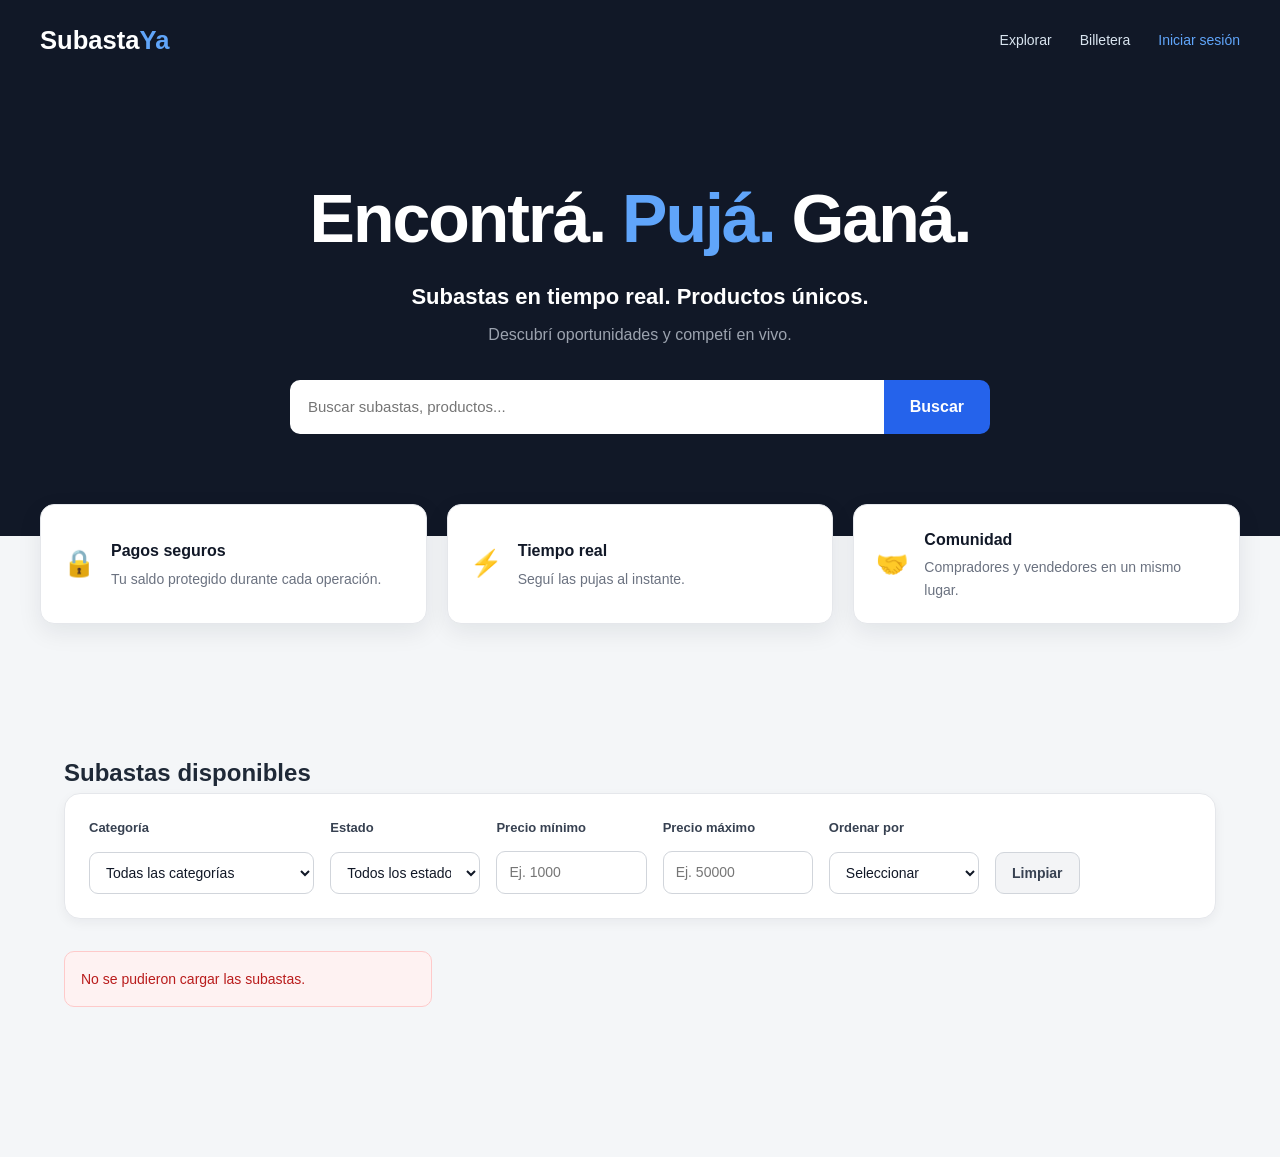
<file: Frontend/index.html>
<!DOCTYPE html>
<html lang="es">
    <head>
        <meta charset="UTF-8">
        <meta name="viewport" content="width=device-width, initial-scale=1.0">

        <title>SubastaYa - Subastas</title>

        <link rel="stylesheet" href="css/style.css">
        <link rel="stylesheet" href="css/components/header.css">
        <link rel="stylesheet" href="css/components/buttons.css">
        <link rel="stylesheet" href="css/components/cards.css">
        <link rel="stylesheet" href="css/components/forms.css">
        <link rel="stylesheet" href="css/components/modal.css">
        <link rel="stylesheet" href="css/components/toast.css">
        <link rel="stylesheet" href="css/pages/index.css">

        <script src="js/page-loader.js" defer></script>
        <script src="js/index.js" defer></script>
        <script src="js/header.js" defer></script>
    </head>

    <body>
        <div id="page-loader" class="page-loader">
            <span class="page-loader__spinner"></span>
        </div>
        <header class="header">
            <div class="header__logo">
                <a href="index.html">
                    Subasta<span>Ya</span>
                </a>
            </div>
            <button type="button" class="header__toggle" id="btn-menu">
                ☰
            </button>

            <nav class="header__nav" id="header-nav">
                <div class="header__container__nav">
                    <a href="index.html">Explorar</a>
                    <a href="pages/dashboardd.html">Mis Subastas</a>
                    <a href="pages/billetera.html">Billetera</a>

                    <div class="header__user">
                        <span id="usuario-nombre">Usuario</span>
                        <button type="button" id="btn-logout">Cerrar sesión</button>
                        <a href="login.html" id="btn-login">Iniciar sesión</a>
                    </div>    
                </div>
            </nav>
        </header>

        <main>
            <section class="hero">
                <div class="hero__content">
                    <h1>Encontrá. <span>Pujá.</span> Ganá.</h1>

                    <p class="hero__subtitle">
                        Subastas en tiempo real. Productos únicos.
                    </p>

                    <p class="hero__description">
                        Descubrí oportunidades y competí en vivo.
                    </p>

                    <div class="hero__search">
                        <input
                            type="text"
                            id="filtro-busqueda"
                            placeholder="Buscar subastas, productos..."
                        >

                        <button type="button" id="btn-filtrar">
                            Buscar
                        </button>
                    </div>
                </div>
            </section>
            <section class="benefits">
                <article class="benefit-card">
                    <span class="benefit-card__icon">🔒</span>
                    <div>
                        <h3>Pagos seguros</h3>
                        <p>Tu saldo protegido durante cada operación.</p>
                    </div>
                </article>

                <article class="benefit-card">
                    <span class="benefit-card__icon">⚡</span>
                    <div>
                        <h3>Tiempo real</h3>
                        <p>Seguí las pujas al instante.</p>
                    </div>
                </article>

                <article class="benefit-card">
                    <span class="benefit-card__icon">🤝</span>
                    <div>
                        <h3>Comunidad</h3>
                        <p>Compradores y vendedores en un mismo lugar.</p>
                    </div>
                </article>
            </section>
        
            <section class="section">
                <h2 class="catalog-title">Subastas disponibles</h2>
                <button type="button" class="filters-toggle" id="btn-filtros">
                    <span>⚙ Filtros</span>
                    <span id="filtros-icono">+</span>
                </button>
                <div class="catalog-filters" id="catalog-filters">

                    <div class="form-group">
                        <label for="filtro-categoria">Categoría</label>

                        <select id="filtro-categoria">
                            <option value="">Todas las categorías</option>
                        </select>
                    </div>

                    <div class="form-group">
                        <label for="filtro-estado">Estado</label>

                        <select id="filtro-estado">
                            <option value="">Todos los estados</option>
                            <option value="ACTIVA">Activas</option>
                            <option value="PROGRAMADA">Programadas</option>
                            <option value="FINALIZADA">Finalizadas</option>
                        </select>
                    </div>

                    <div class="form-group">
                        <label for="filtro-precio-min">Precio mínimo</label>

                        <input
                            type="number"
                            id="filtro-precio-min"
                            min="0"
                            step="0.01"
                            placeholder="Ej. 1000"
                        >
                    </div>

                    <div class="form-group">
                        <label for="filtro-precio-max">Precio máximo</label>

                        <input
                            type="number"
                            id="filtro-precio-max"
                            min="0"
                            step="0.01"
                            placeholder="Ej. 50000"
                        >
                    </div>

                    <div class="form-group">
                        <label for="filtro-orden">Ordenar por</label>

                        <select id="filtro-orden">
                            <option value="" selected>Seleccionar</option>
                            <option value="tiempo">Menor tiempo restante</option>
                            <option value="puja">Mayor puja</option>
                        </select>
                    </div>

                    <div class="filters__actions">
                        <button
                            type="button"
                            id="btn-limpiar-filtros"
                            class="button-secondary">
                            Limpiar
                        </button>
                    </div>

                </div>

                <!-- =====================================================
                    CATÁLOGO
                ====================================================== -->
                <section id="subastas">
                    <div id="catalogo-subastas" class="auction-grid">
                        <p>Cargando subastas...</p>
                    </div>
                </section>

                <!-- =====================================================
                    PAGINACIÓN
                ====================================================== -->
                <div
                    id="paginacion"
                    class="pagination">
                </div>
            </section>
        </main>

        <div
            id="toast-container"
            class="toast-container">
        </div>
    </body>
</html>
</file>
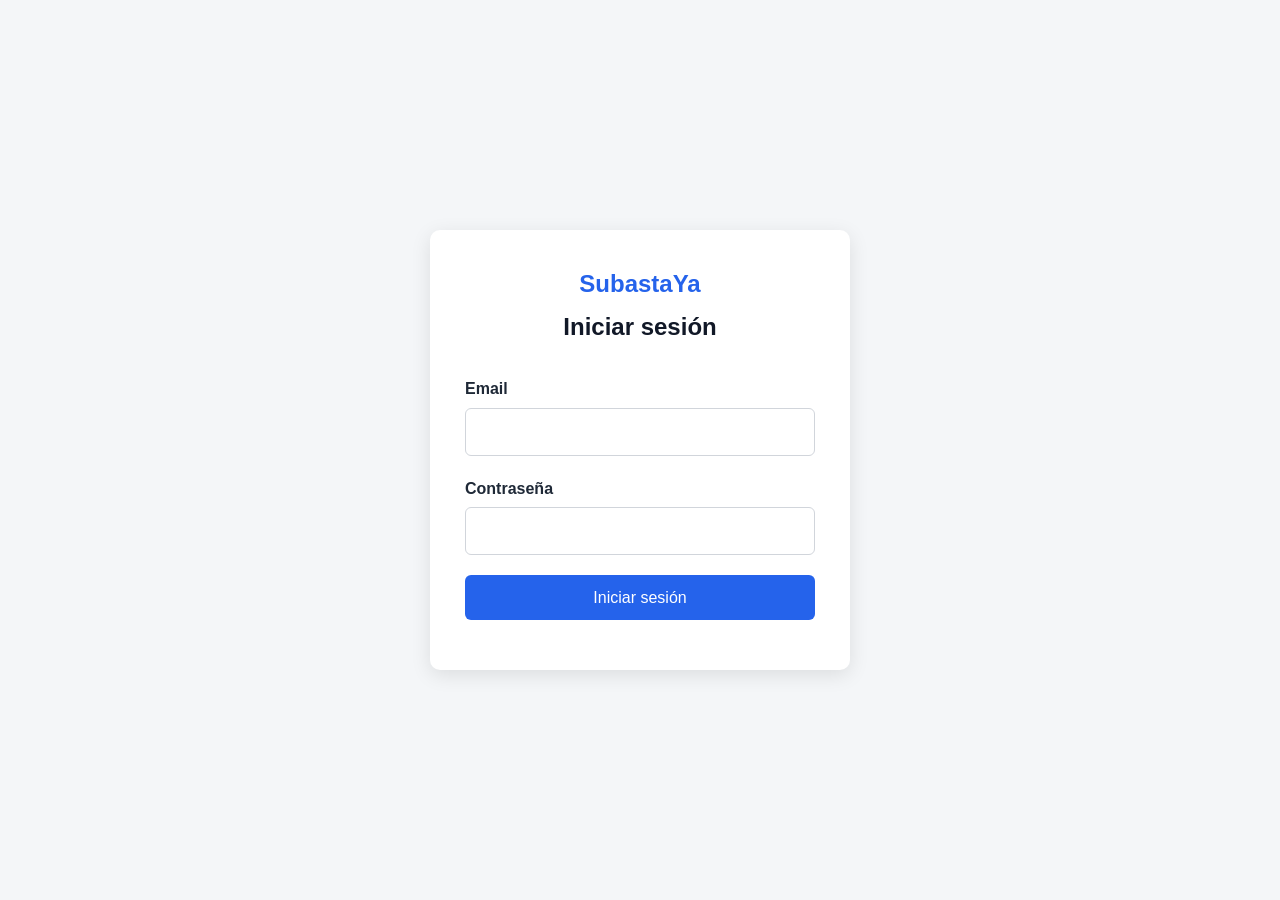
<file: Frontend/login.html>
<!DOCTYPE html>

<html lang="es">
    <head>
        <meta charset="UTF-8">
        <meta name="viewport" content="width=device-width, initial-scale=1.0">
        <title>SubastaYa - Iniciar sesión</title>

        <link rel="stylesheet" href="css/style.css">
        <link rel="stylesheet" href="css/components/buttons.css">
        <link rel="stylesheet" href="css/components/forms.css">
        <link rel="stylesheet" href="css/pages/login.css">

        <script src="js/login.js" defer></script>
    </head>
    <body>
        <main class="login-container">
            <section class="login-card">
                <h1>SubastaYa</h1>
                <h2>Iniciar sesión</h2>

                <form id="form-login">
                    <div class="form-group">
                        <label for="login-email">Email</label>
                        <input
                            type="email"
                            id="login-email"
                            required
                        >
                    </div>
                    <div class="form-group">
                        <label for="login-password">Contraseña</label>

                        <input
                            type="password"
                            id="login-password"
                            required
                        >
                    </div>

                    <button type="submit">
                        Iniciar sesión
                    </button>
                </form>
                <p id="login-error" class="login-error"></p>
            </section>
        </main>    
    </body>
</html>
</file>
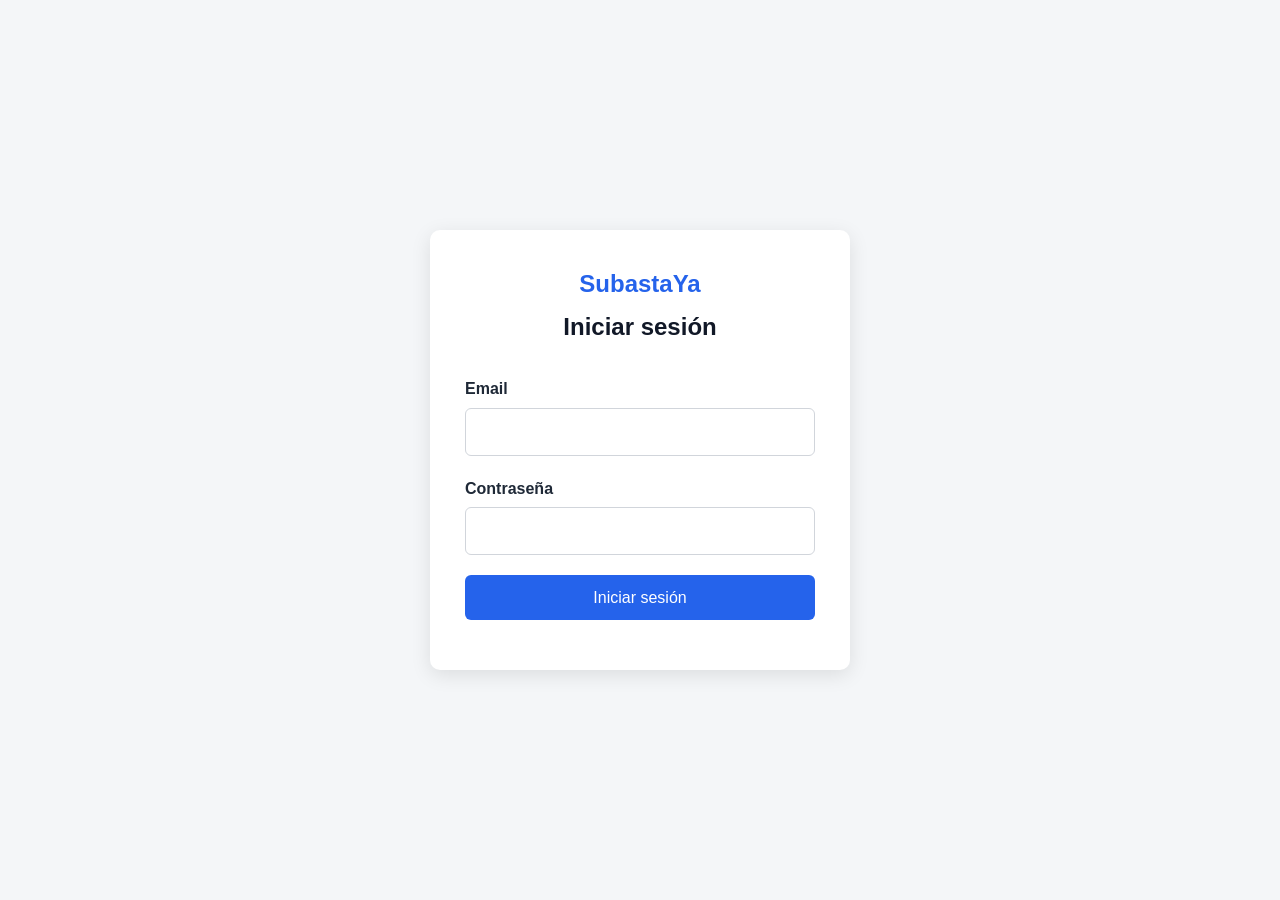
<file: Frontend/pages/billetera.html>
<!DOCTYPE html>
<html lang="es">
<head>
    <meta charset="UTF-8">
    <meta name="viewport" content="width=device-width, initial-scale=1.0">
    <title>Mi billetera - SubastaYa</title>
    <link rel="stylesheet" href="../css/style.css">
    <link rel="stylesheet" href="../css/components/header.css">
    <link rel="stylesheet" href="../css/pages/billetera.css">

    <script src="../js/page-loader.js" defer></script>
    <script src="../js/header.js" defer></script>
    <script src="../js/billetera.js" defer></script>
</head>

<body>
    <div id="page-loader" class="page-loader">
        <span class="page-loader__spinner"></span>
    </div>
    <header class="header">
        <div class="header__logo">
            <a href="../index.html">Subasta<span>Ya</span></a>
        </div>
        <button type="button" class="header__toggle" id="btn-menu">
            ☰
        </button>
            <nav class="header__nav" id="header-nav">
                <div class="header__container__nav">
                    <a href="../index.html">Explorar</a>
                    <a href="dashboardd.html">Mis Subastas</a>
                    <a href="billetera.html">Billetera</a>

                    <div class="header__user">
                        <span id="usuario-nombre">Usuario</span>
                        <button type="button" id="btn-logout">Cerrar sesión</button>
                        <a href="../login.html" id="btn-login">Iniciar sesión</a>
                    </div>
                </div>
            </nav>
    </header>

    <main class="wallet">
        <section class="wallet__container">
            <header class="wallet__header">
                <h1>Mi billetera</h1>
                <p>Gestioná tu saldo, realizá depósitos y consultá tus movimientos.</p>
            </header>

            <section class="wallet-summary">
                <article class="wallet-summary-card">
                    <div class="wallet-summary-card__icon">$</div>
                    <div>
                        <span>Saldo total</span>
                        <strong id="saldo-total">$ 0,00</strong>
                    </div>
                </article>

                <article class="wallet-summary-card wallet-summary-card--held">
                    <div class="wallet-summary-card__icon">🔒</div>
                    <div>
                        <span>Saldo retenido</span>
                        <strong id="saldo-retenido">$ 0,00</strong>
                    </div>
                </article>

                <article class="wallet-summary-card wallet-summary-card--available">
                    <div class="wallet-summary-card__icon">✓</div>
                    <div>
                        <span>Saldo disponible</span>
                        <strong id="saldo-disponible">$ 0,00</strong>
                    </div>
                </article>
            </section>

            <section class="wallet-deposit">
                <div>
                    <h2>Agregar fondos</h2>
                    <p>Ingresá un monto para aumentar el saldo de tu billetera.</p>
                </div>

                <form id="form-deposito" class="deposit-form">
                    <label for="monto-deposito">Monto</label>
                    <div class="deposit-form__input">
                        <span>$</span>
                        <input type="number" id="monto-deposito" min="1" step="0.01" placeholder="0,00" required>
                    </div>
                    <button type="submit">Realizar depósito</button>
                </form>
            </section>

            <section class="wallet-history">
                <div class="wallet-history__header">
                    <div>
                        <h2>Historial de movimientos</h2>
                        <p>Consultá todas las operaciones realizadas en tu billetera.</p>
                    </div>
                </div>

                <div class="wallet-table-wrapper">
                    <table class="wallet-table">
                        <thead>
                            <tr>
                                <th>Fecha</th>
                                <th>Descripción</th>
                                <th>Tipo</th>
                                <th>Monto</th>
                            </tr>
                        </thead>
                        <tbody id="tabla-movimientos">
                            <tr>
                                <td colspan="4">Cargando movimientos...</td>
                            </tr>
                        </tbody>
                    </table>
                </div>

                <div class="wallet-pagination">
                    <button type="button" id="btn-movimientos-anterior">←</button>
                    <span id="pagina-movimientos">Página 1 de 1</span>
                    <button type="button" id="btn-movimientos-siguiente">→</button>
                </div>
            </section>
        </section>
    </main>

    <div id="toast-container" class="toast-container"></div>
</body>
</html>
</file>
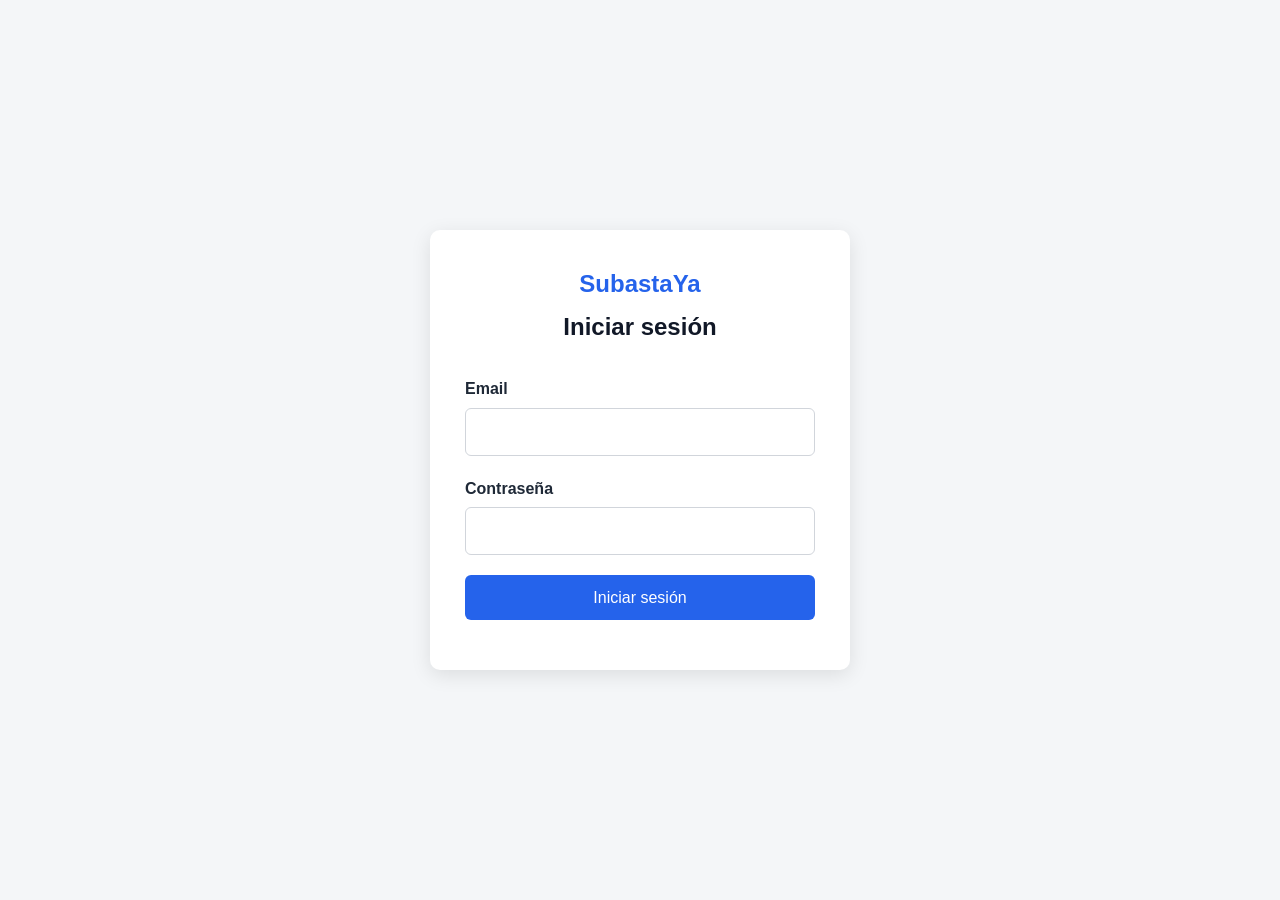
<file: Frontend/pages/dashboardd.html>
<!DOCTYPE html>
<html lang="es">
<head>
    <meta charset="UTF-8">
    <meta name="viewport" content="width=device-width, initial-scale=1.0">
    <title>Mis subastas - SubastaYa</title>
    <link rel="stylesheet" href="../css/style.css">
    <link rel="stylesheet" href="../css/components/header.css">
    <link rel="stylesheet" href="../css/pages/dashboardd.css">

    <script src="../js/page-loader.js" defer></script>
    <script src="../js/header.js" defer></script>
    <script src="../js/dashboardd.js" defer></script>
</head>

<body>
    <div id="page-loader" class="page-loader">
        <span class="page-loader__spinner"></span>
    </div>
    <header class="header">
        <div class="header__logo">
            <a href="../index.html">Subasta<span>Ya</span></a>
        </div>
        <button type="button" class="header__toggle" id="btn-menu">
                ☰
        </button>

        <nav class="header__nav" id="header-nav">
            <div class="header__container__nav">
                    <a href="../index.html">Explorar</a>
                    <a href="dashboardd.html">Mis Subastas</a>
                    <a href="billetera.html">Billetera</a>

                <div class="header__user">
                    <span id="usuario-nombre">Usuario</span>
                    <button type="button" id="btn-logout">Cerrar sesión</button>
                    <a href="../login.html" id="btn-login">Iniciar sesión</a>
                </div>
            </div>
        </nav>
    </header>

    <main class="dashboard">
        <section class="dashboard__container">
            <header class="dashboard__header">
                <h1>Mis subastas</h1>
                <p>Gestioná tus pujas y publicaciones en un solo lugar.</p>
            </header>

            <div class="dashboard-tabs">
                <button type="button" class="dashboard-tab dashboard-tab--active" id="tab-mis-pujas" data-tab="mis-pujas">Mis pujas</button>
                <button type="button" class="dashboard-tab" id="tab-mis-publicaciones" data-tab="mis-publicaciones">Mis publicaciones</button>
            </div>

            <section class="dashboard-panel">
                <div id="panel-mis-pujas" class="dashboard-tab-panel">
                    <div class="dashboard-content-header">
                        <div>
                            <h2>Mis pujas</h2>
                            <p>Todas las subastas en las que participaste.</p>
                        </div>

                        <select id="ordenar-pujas" class="dashboard-sort">
                            <option value="recent">Más recientes</option>
                            <option value="ending">Próximas a finalizar</option>
                        </select>
                    </div>

                    <div class="dashboard-table-wrapper">
                        <table class="dashboard-table">
                            <thead>
                                <tr>
                                    <th>Subasta</th>
                                    <th>Mi última puja</th>
                                    <th>Puja actual</th>
                                    <th>Estado</th>
                                    <th>Finaliza</th>
                                    <th>Acciones</th>
                                </tr>
                            </thead>
                            <tbody id="tabla-mis-pujas">
                                <tr>
                                    <td colspan="6">Cargando...</td>
                                </tr>
                            </tbody>
                        </table>
                    </div>
                </div>

                <div id="panel-mis-publicaciones" class="dashboard-tab-panel" hidden>
                    <div class="dashboard-content-header">
                        <div>
                            <h2>Mis publicaciones</h2>
                            <p>Todas las subastas que publicaste.</p>
                        </div>

                        <select id="ordenar-publicaciones" class="dashboard-sort">
                            <option value="recent">Más recientes</option>
                            <option value="ending">Próximas a finalizar</option>
                        </select>
                    </div>

                    <div class="dashboard-table-wrapper">
                        <table class="dashboard-table">
                            <thead>
                                <tr>
                                    <th>Subasta</th>
                                    <th>Precio base</th>
                                    <th>Puja actual</th>
                                    <th>Estado</th>
                                    <th>Finaliza</th>
                                    <th>Acciones</th>
                                </tr>
                            </thead>
                            <tbody id="tabla-mis-publicaciones">
                                <tr>
                                    <td colspan="6">Cargando...</td>
                                </tr>
                            </tbody>
                        </table>
                    </div>
                </div>
            </section>
        </section>
    </main>
</body>
</html>
</file>
<file: Frontend/css/style.css>
/* =========================================================
   RESET Y BASE
========================================================= */
* {
    margin: 0;
    padding: 0;
    box-sizing: border-box;
}

html {
    scroll-behavior: smooth;
}

body {
    font-family: Arial, Helvetica, sans-serif;
    background-color: #f4f6f8;
    color: #1f2937;
    line-height: 1.6;
}

.page-loader {
    position: fixed;
    inset: 0;
    z-index: 9999;
    display: flex;
    align-items: center;
    justify-content: center;
    background: #f8fafc;
    opacity: 1;
    visibility: visible;
    transition: opacity 0.2s ease, visibility 0.2s ease;
}

.page-loader--hidden {
    opacity: 0;
    visibility: hidden;
    pointer-events: none;
}

.page-loader__spinner {
    width: 36px;
    height: 36px;
    border: 3px solid #dbeafe;
    border-top-color: #2563eb;
    border-radius: 50%;
    animation: pageLoaderSpin 0.7s linear infinite;
}

@keyframes pageLoaderSpin {
    to {
        transform: rotate(360deg);
    }
}

button,
input,
select,
textarea {
    font: inherit;
}

button {
    cursor: pointer;
}

img {
    max-width: 100%;
}

/* =========================================================
   COMPONENTES GENERALES
========================================================= */

/* -------------------------
   SECTIONS
------------------------- */
main {
    width: 100%;
}

.section {
    max-width: 1200px;
    margin: 0 auto;
    padding: 60px 24px;
}

.section__header {
    margin-bottom: 30px;
}

.section__header h1,
.section__header h2 {
    margin-bottom: 8px;
    color: #111827;
}

.section__header p {
    color: #6b7280;
}

/* -------------------------
   TABLAS GENERALES
------------------------- */
.table-wrapper {
    width: 100%;
    overflow-x: auto;
}

table {
    width: 100%;
    margin-top: 15px;
    border-collapse: collapse;
}

th,
td {
    padding: 12px;
    text-align: left;
    border-bottom: 1px solid #e5e7eb;
}

th {
    background-color: #f9fafb;
}

@media (max-width: 768px) {
    .section {
        padding: 40px 20px;
    }
}

@media (max-width: 500px) {
    .section {
        padding: 40px 15px;
    }
}
</file>
<file: Frontend/css/components/header.css>
.header {
    top: 0;
    z-index: 1000;

    display: flex;
    align-items: center;
    justify-content: space-between;

    padding: 20px 40px;

    background-color: #111827;
    color: #fff;

    box-shadow: 0 2px 10px rgba(0, 0, 0, 0.15);
}

.header__logo a {
    color: #fff;
    text-decoration: none;

    font-size: clamp(20px, 2vw, 28px);
    font-weight: 800;

    transition: color 0.2s ease;
}

.header__logo a:hover {
    color: #93c5fd;
}

.header__logo a span {
    color: #60a5fa;
}

.header__nav {
    display: flex;
    justify-content: space-between;
    gap: 32px;
}

.header__nav a {
    position: relative;

    color: #d9e4ef;
    text-decoration: none;
    font-weight: 500;
    font-size: clamp(14px, 1vw, 18px);

    transition: color 0.2s ease;
}

.header__nav a:hover {
    color: #fff;
}
.header__container__nav {
    display: flex;
    align-items: center;
    gap: 28px;
}

.header__user {
    display: flex;
    align-items: center;
    gap: 12px;

    font-size: clamp(14px, 1vw, 16px);
}

.header__user span {
    font-weight: 500;
}

.header__user button {
    border: none;
    border-radius: 6px;

    padding: 8px 12px;

    background-color: #374151;
    color: #fff;

    transition: background-color 0.2s ease;
}

.header__user button:hover {
    background-color: #4b5563;
}

.header__user #btn-login {
    color: #60a5fa;
    text-decoration: none;
    font-weight: 500;
    font-size: clamp(14px, 1vw, 18px);

    transition: color 0.2s ease;
}

.header__user #btn-login:hover {
    color: #93c5fd;
}

.header__toggle {
    display: none;
    border: none;
    background: transparent;
    color: #fff;
    font-size: 28px;
    cursor: pointer;

    transition: background-color 0.2s ease, transform 0.2s ease;
}

.header__toggle:hover {
    background: #1f2937;
}

@media (max-width: 700px) {
    .header {
        position: relative;
        padding: 14px 20px;
    }

    .header__toggle {
        display: flex;
        align-items: center;
        justify-content: center;
        width: 56px;
        height: 56px;
        border: none;
        border-radius: 8px;
        background: #2563eb;
        color: #fff;
        font-size: 28px;
        cursor: pointer;
    }

    .header__nav {
        position: absolute;
        top: 100%;
        left: 0;
        width: 100%;
        padding: 18px 20px 22px;
        background: #111827;
        opacity: 0;
        visibility: hidden;
        transform: translateY(-10px);
        transition: opacity 0.2s ease, transform 0.2s ease, visibility 0.2s ease;
        z-index: 1000;
    }

    .header__nav.is-open {
        opacity: 1;
        visibility: visible;
        transform: translateY(0);
    }

    .header__container__nav {
        flex-direction: column;
        align-items: center;
        gap: 16px;
        width: 100%;
    }

    .header__container__nav > a {
        width: 100%;
        text-align: center;
    }

    .header__user {
        width: 100%;
        justify-content: center;
        flex-wrap: wrap;
        gap: 10px;
    }
}

@media (max-width: 500px) {
    .header {
        gap: 10px;
        padding: 14px 16px;
    }

    .header__logo {
        font-size: 26px;
    }

    .header__nav {
        width: 100%;
    }

    .header__container__nav {
        flex-direction: column;
        align-items: center;
        gap: 12px;
    }

    .header__container__nav > a {
        width: 100%;
        text-align: center;
    }

    .header__user {
        gap: 10px;
        flex-wrap: wrap;
    }
}
</file>
<file: Frontend/css/components/buttons.css>
button {
    border: none;
    border-radius: 6px;
    padding: 10px 16px;
    
    background-color: #2563eb;
    color: #fff;

    transition: background-color 0.2s ease, transform 0.2s ease;
}

button:hover {
    background-color: #1d4ed8;
}

button:active {
    transform: scale(0.98);
}

button:disabled {
    background-color: #9ca3af;
    cursor: not-allowed;
}

.button-secondary {
    background-color: #f3f4f6;
    color: #374151;
    border: 1px solid #d1d5db;
}

.button-secondary:hover {
    background-color: #e5e7eb;
    color: #111827;
}
</file>
<file: Frontend/css/components/cards.css>
.form-card {
    display: flex;
    flex-direction: column;
    gap: 20px;

    padding: 30px;

    background-color: #fff;
    border-radius: 10px;

    box-shadow: 0 2px 8px rgba(0, 0, 0, 0.06);
}
/* -------------------------
   CARD DE SUBASTA
------------------------- */
.auction-card {
    display: flex;
    flex-direction: column;

    overflow: hidden;

    background-color: #fff;

    border: 1px solid #e5e7eb;
    border-radius: 16px;

    box-shadow: 0 4px 12px rgba(15, 23, 42, 0.06);

    transition: transform 0.2s ease, box-shadow 0.2s ease;
}

.auction-card:hover {
    transform: translateY(-3px);
    box-shadow: 0 12px 25px rgba(15, 23, 42, 0.10);
}

.auction-card__image {
    display: block;

    width: 100%;
    height: 210px;

    object-fit: cover;

    background-color: #f3f4f6;
}

.auction-card__image img {
    width: 100%;
    height: 100%;
    object-fit: cover;
    display: block;
}

.auction-card__body {
    display: flex;
    flex-direction: column;
    flex: 1;

    gap: 10px;

    padding: 20px;
}

.auction-card__category {
    align-self: flex-start;
    align-items: center;

    padding: 5px 9px;

    border-radius: 6px;

    background-color: #eff6ff;
    color: #2563eb;

    font-size: 8px;
    font-weight: 700;

    text-transform: uppercase;
}
/* Card estado */
.auction-card__meta {
    display: flex;
    align-items: center;
    justify-content: space-between;
    margin-top: 14px;
    margin-bottom: 14px;
}

.auction-card__bids {
    color: #4b5563;
    font-size: 14px;
    font-weight: 600;
}

.auction-card__status {
    display: inline-flex;
    align-items: center;

    padding: 5px 9px;
    border-radius: 6px;

    font-size: 12px;
    font-weight: 700;
    text-transform: uppercase;
}

.status-activa {
    background-color: #dcfce7;
    color: #166534;
}

.status-programada {
    background-color: #fef3c7;
    color: #92400e;
}

.status-finalizada {
    background-color: #e5e7eb;
    color: #374151;
}

.status-desierta {
    background-color: #fee2e2;
    color: #991b1b;
}

.auction-card__countdown {
    align-self: center;

    font-size: 14px;
    font-weight: 600;
    color: #374151;
}

.auction-card__countdown.countdown-warning {
    color: #d97706;
}

.auction-card__countdown.countdown-critical {
    color: #dc2626;
}

.auction-card h3 {
    margin: 0;

    color: #111827;

    font-size: 20px;
    line-height: 1.3;
}

.auction-card p {
    margin: 0;

    color: #6b7280;

    font-size: 14px;
    line-height: 1.5;

    display: -webkit-box;
    -webkit-line-clamp: 3;
    -webkit-box-orient: vertical;
    line-clamp: 3;

    overflow: hidden;
}

.auction-card__price {
    margin-top: auto;

    color: #111827;

    font-size: 22px;
    font-weight: 800;
}

.auction-card__price::before {
    content: "Puja actual";

    display: block;

    margin-bottom: 3px;

    color: #6b7280;

    font-size: 12px;
    font-weight: 500;
}

.auction-card__timer {
    padding: 9px 11px;

    border-radius: 8px;

    background-color: #f8fafc;
    color: #374151;

    font-size: 13px;
    font-weight: 600;
}

.auction-card button {
    width: 100%;

    min-height: 42px;

    margin-top: 5px;

    border-radius: 9px;

    font-size: 14px;
    font-weight: 700;
}

@media (max-width: 500px) {
    .auction-card__image {
        height: 190px;
    }
    .auction-card__body {
        padding: 16px;
    }
}
</file>
<file: Frontend/css/components/forms.css>
.form {
    display: grid;
    grid-template-columns: 1fr 1fr;
    gap: 20px;

    padding: 30px;

    background-color: #fff;
    border-radius: 10px;

    box-shadow: 0 2px 8px rgba(0, 0, 0, 0.06);
}

.form-group {
    display: flex;
    flex-direction: column;
    gap: 6px;
}

.form-group label {
    font-weight: 700;
}

.form-group--full {
    grid-column: 1 / -1;
}

.form-submit {
    grid-column: 1 / -1;
    justify-self: start;
}
/* -------------------------
   INPUTS
------------------------- */
input, select, textarea {
    width: 100%;
    padding: 10px 12px;

    border: 1px solid #d1d5db;
    border-radius: 6px;

    background-color: #fff;
    color: #1f2937;
    outline: none;

    transition: border-color 0.2s ease, box-shadow 0.2s ease;
}

input:focus,
select:focus,
textarea:focus {
    border-color: #2563eb;
    box-shadow: 0 0 0 2px rgba(37, 99, 235, 0.12);
}

textarea {
    min-height: 120px;
    resize: vertical;
}
/* -------------------------
   FORMULARIO DE PUJA
------------------------- */
.bid-form {
    display: flex;
    flex-direction: column;

    gap: 8px;
    margin-top: 8px;
    padding: 16px;

    background-color: #f8fafc;
    border: 1px solid #e5e7eb;
    border-radius: 10px;
}

.bid-form h3 {
    margin: 0 0 2px;
    color: #111827;
    font-size: 17px;
}

.bid-form label {
    font-size: 13px;
    font-weight: 700;
}

.bid-form input {
    min-height: 40px;
}

.bid-form small {
    color: #6b7280;
    font-size: 12px;
}

.bid-form button {
    width: 100%;
    min-height: 40px;
    margin-top: 2px;
    font-weight: 700;
}

@media (max-width: 768px) {
    .form {
        grid-template-columns: 1fr;
    }

    .form-group--full,
    .form-submit {
        grid-column: auto;
    }
}
</file>
<file: Frontend/css/components/modal.css>
.modal {
    position: fixed;
    inset: 0;
    z-index: 3000;

    display: flex;
    align-items: center;
    justify-content: center;

    padding: 20px;

    background-color: rgba(0, 0, 0, 0.55);
}

.modal[hidden] {
    display: none;
}

.modal__content {
    position: relative;

    width: 100%;
    max-width: 500px;
    padding: 30px;

    background-color: #fff;
    border-radius: 10px;

    box-shadow:
        0 10px 30px rgba(0, 0, 0, 0.25);
}

.modal__close {
    position: absolute;
    top: 10px;
    right: 10px;

    width: 35px;
    height: 35px;
    padding: 0;

    border-radius: 50%;
    background-color: #e5e7eb;
    color: #111827;

    font-size: 22px;
}

.modal__close:hover {
    background-color: #d1d5db;
}
</file>
<file: Frontend/css/components/toast.css>
.toast-container {
    position: fixed;
    right: 20px;
    bottom: 20px;
    z-index: 2000;

    display: flex;
    flex-direction: column;
    gap: 10px;
}

.toast {
    min-width: 280px;

    padding: 15px 18px;

    border-radius: 8px;

    background-color: #111827;
    color: #fff;

    box-shadow: 0 5px 15px rgba(0, 0, 0, 0.2);
}

.toast.success {
    background-color: #16a34a;
}

.toast.error {
    background-color: #dc2626;
}

.toast.warning {
    background-color: #d97706;
}

@media (max-width: 500px) {
    .toast {
        min-width: auto;
        width: calc(100vw - 40px);
    }
}
</file>
<file: Frontend/css/pages/index.css>
.hero {
    padding: clamp(70px, 8vw, 110px) 24px;
    text-align: center;

    background: #111827;
    color: #fff;
}

.hero__content {
    width: min(900px, 100%);
    margin: 0 auto;
}

.hero h1 {
    margin: 0;

    font-size: clamp(40px, 6vw, 68px);
    line-height: 1.05;
    font-weight: 800;
    letter-spacing: -2px;
}

.hero h1 span {
    color: #60a5fa;
}

.hero__subtitle {
    margin: 24px 0 8px;

    font-size: clamp(18px, 2vw, 22px);
    font-weight: 600;
}

.hero__description {
    margin: 0;

    color: #9ca3af;
    font-size: clamp(15px, 1.5vw, 16px);
}

.hero__search {
    display: flex;
    width: min(700px, 100%);
    margin: 32px auto 0;
}

.hero__search input {
    flex: 1;
    min-width: 0;

    padding: 15px 18px;

    border: none;
    border-radius: 10px 0 0 10px;

    font-size: 15px;
}

.hero__search input:focus {
    outline: none;
}

.hero__search button {
    padding: 0 26px;

    border: none;
    border-radius: 0 10px 10px 0;

    background: #2563eb;
    color: #fff;

    font-weight: 700;
    cursor: pointer;

    transition: background-color 0.2s ease;
}

.hero__search button:hover {
    background: #1d4ed8;
}
/* Benefir */
.benefits {
    width: min(1200px, calc(100% - 46px));
    margin: -32px auto 70px;

    display: grid;
    grid-template-columns: repeat(3, 1fr);
    gap: 20px;

    position: relative;
}

.benefit-card {
    display: flex;
    align-items: center;
    gap: 16px;

    padding: 22px;

    background: #fff;
    border: 1px solid #e5e7eb;
    border-radius: 14px;

    box-shadow: 0 8px 24px rgba(15, 23, 42, 0.08);
}

.benefit-card__icon {
    font-size: 26px;
}

.benefit-card h3 {
    margin: 0 0 4px;

    color: #111827;
    font-size: 16px;
}

.benefit-card p {
    margin: 0;

    color: #6b7280;
    font-size: 14px;
}

.catalog {
    max-width: 1400px;
    margin: 0 auto;
}
/* -------------------------
   FILTROS
------------------------- */

.catalog-filters {
    display: grid;
    grid-template-columns:
        minmax(180px, 1.5fr)
        minmax(150px, 1fr)
        minmax(150px, 1fr)
        minmax(130px, 1fr)
        minmax(130px, 1fr)
        minmax(180px, 1fr)
        auto;

    gap: 16px;
    padding: 24px;
    margin-bottom: 32px;

    background-color: #fff;
    border: 1px solid #e5e7eb;
    border-radius: 16px;

    box-shadow: 0 4px 12px rgba(15, 23, 42, 0.05);

    align-items: end;
}

.catalog-filters .form-group {
    margin: 0;
}

.catalog-filters label {
    display: block;
    margin-bottom: 7px;

    color: #374151;

    font-size: 13px;
    font-weight: 600;
}

.catalog-filters input,
.catalog-filters select {
    min-height: 42px;
    padding: 9px 12px;

    border: 1px solid #d1d5db;
    border-radius: 9px;

    background-color: #fff;
    color: #111827;

    font-size: 14px;
}

.catalog-filters input:focus,
.catalog-filters select:focus {
    border-color: #2563eb;
    box-shadow: 0 0 0 3px rgba(37, 99, 235, 0.10);
}
/* -------------------------
   ACCIONES DE FILTROS
------------------------- */
.filters__actions {
    display: flex;
    align-items: center;
    gap: 8px;
}

.filters__actions button {
    min-height: 42px;
    padding: 0 16px;

    border-radius: 9px;

    font-size: 14px;
    font-weight: 600;
    white-space: nowrap;
}

.filters__actions .button-secondary {
    background-color: #f3f4f6;
    color: #374151;
}

/* -------------------------
   GRID DE SUBASTAS
------------------------- */
.auction-grid {
    position: relative;
    display: grid;
    grid-template-columns: repeat(auto-fill, minmax(280px, 1fr));
    gap: 24px;
}

.auction-grid.is-loading::after {
    content: "Cargando subastas...";
    position: absolute;
    inset: 0;

    display: flex;
    align-items: center;
    justify-content: center;

    background: rgba(255, 255, 255, 0.75);
    backdrop-filter: blur(2px);

    color: #374151;
    font-size: 15px;
    font-weight: 600;

    z-index: 10;
}

.auction-grid.is-loading::before {
    content: "";
    position: absolute;

    width: 22px;
    height: 22px;

    top: 50%;
    left: 50%;

    margin: -35px 0 0 -11px;

    border: 3px solid #dbeafe;
    border-top-color: #2563eb;
    border-radius: 50%;

    animation: spin 0.8s linear infinite;

    z-index: 11;
}

/* -------------------------
   PAGINACIÓN
------------------------- */
.pagination {
    display: flex;
    align-items: center;
    justify-content: center;

    gap: 20px;
    margin-top: 40px;
    padding-bottom: 30px;
}

.pagination button {
    min-height: 40px;
    padding: 0 16px;

    border: 1px solid #d1d5db;
    border-radius: 9px;

    background-color: #fff;
    color: #374151;

    font-size: 14px;
    font-weight: 600;
}

.pagination button:hover:not(:disabled) {
    background-color: #eff6ff;
    border-color: #2563eb;
    color: #2563eb;
}

.pagination button:disabled {
    opacity: 0.45;
    cursor: not-allowed;
}

#pagina-actual {
    min-width: 90px;
    text-align: center;

    color: #374151;

    font-size: 14px;
    font-weight: 700;
}

/* -------------------------
   LOADING
------------------------- */
.loading-message {
    display: flex;
    align-items: center;
    justify-content: center;
    gap: 10px;

    min-height: 160px;
    color: #6b7280;
    font-size: 15px;
}

.spinner {
    width: 20px;
    height: 20px;

    border: 3px solid #dbeafe;
    border-top-color: #2563eb;
    border-radius: 50%;

    animation: spin 0.8s linear infinite;
}

@keyframes spin {
    to {
        transform: rotate(360deg);
    }
}

/* -------------------------
   MENSAJES
------------------------- */
.empty-message {
    grid-column: 1 / -1;
    padding: 50px 20px;
    text-align: center;

    color: #6b7280;
    background-color: #fff;

    border: 1px dashed #d1d5db;
    border-radius: 16px;
}

.error-message {
    padding: 16px;
    margin-bottom: 20px;

    border: 1px solid #fecaca;
    border-radius: 10px;

    background-color: #fef2f2;
    color: #b91c1c;

    font-size: 14px;
}

.filters-toggle {
    display: none;
}

@media (max-width: 1100px) {
    .catalog-filters {
        grid-template-columns: repeat(3, 1fr);
    }

    .filters__actions {
        grid-column: span 3;
    }
}

@media (max-width: 768px) {
    .hero {
        padding: 60px 20px 70px;
    }

    .hero__search {
        flex-direction: column;
        gap: 10px;
    }

    .hero__search input,
    .hero__search button {
        width: 100%;
        min-height: 48px;
        border-radius: 10px;
    }

    .benefits {
        grid-template-columns: 1fr;
        width: min(100% - 32px, 500px);
        margin-top: -32px;
    }

    .filters-toggle {
        display: flex;
        align-items: center;
        justify-content: space-between;
        width: 100%;
        min-height: 48px;
        margin-bottom: 12px;
        padding: 0 16px;
        border: 1px solid #e5e7eb;
        border-radius: 10px;
        background: #fff;
        color: #111827;
        font-size: 14px;
        font-weight: 700;
        cursor: pointer;
    }

    .catalog-filters {
        display: none;
        grid-template-columns: 1fr;
        padding: 18px;
        margin-bottom: 24px;
    }

    .catalog-filters.is-open {
        display: grid;
    }

    .filters__actions {
        grid-column: auto;
        width: 100%;
        flex-direction: column;
    }

    .filters__actions button {
        width: 100%;
    }
    .auction-grid {
        grid-template-columns: 1fr;
    }
}

@media (max-width: 500px) {
    .hero {
        padding: 50px 16px 60px;
    }

    .hero h1 {
        letter-spacing: -1.5px;
    }

    .hero__subtitle {
        margin-top: 20px;
    }

    .benefits {
        width: calc(100% - 32px);
        gap: 14px;
    }

    .benefit-card {
        padding: 20px;
    }

    .pagination {
        gap: 10px;
    }

    .pagination button {
        padding: 0 10px;
        font-size: 13px;
    }
}
</file>
<file: Frontend/css/pages/login.css>
.login-container {
    min-height: 100vh;
    display: flex;
    align-items: center;
    justify-content: center;
    padding: 20px;
}

.login-card {
    width: 100%;
    max-width: 420px;
    padding: 35px;

    background-color: #fff;
    border-radius: 10px;
    box-shadow: 0 5px 20px rgba(0, 0, 0, 0.10);
}

.login-card h1 {
    margin-bottom: 5px;
    text-align: center;
    color: #2563eb;
}

.login-card h2 {
    margin-bottom: 30px;
    text-align: center;
    color: #111827;
}

#form-login {
    display: flex;
    flex-direction: column;
    gap: 20px;
}

#form-login button {
    width: 100%;
}

.login-error {
    margin-top: 15px;
    color: #dc2626;
    text-align: center;
}

@media (max-width: 768px) {
    .login-card {
        padding: 28px;
    }
}
</file>
<file: Frontend/css/pages/billetera.css>
.wallet {
    width: 100%;
    min-height: calc(100vh - 70px);
    padding: 48px 24px 80px;
    background-color: #f8fafc;
}

.wallet__container {
    width: min(1400px, 100%);
    margin: 0 auto;
}

.wallet__header {
    margin-bottom: 28px;
}

.wallet__header h1 {
    margin: 0;
    color: #111827;
    font-size: clamp(32px, 4vw, 42px);
    line-height: 1.1;
    font-weight: 800;
    letter-spacing: -1px;
}

.wallet__header p {
    margin: 8px 0 0;
    color: #64748b;
    font-size: 17px;
}

.wallet-summary {
    display: grid;
    grid-template-columns: repeat(3, 1fr);
    gap: 16px;
    margin-bottom: 24px;
}

.wallet-summary-card {
    display: flex;
    align-items: center;
    gap: 16px;
    padding: 20px;
    background-color: #fff;
    border: 1px solid #dbe2ea;
    border-radius: 12px;
    box-shadow: 0 2px 10px rgba(15, 23, 42, 0.04);
}

.wallet-summary-card__icon {
    display: flex;
    align-items: center;
    justify-content: center;
    width: 48px;
    height: 48px;
    flex-shrink: 0;
    border-radius: 50%;
    background-color: #eff6ff;
    color: #2563eb;
    font-size: 21px;
    font-weight: 800;
}

.wallet-summary-card span {
    display: block;
    margin-bottom: 5px;
    color: #64748b;
    font-size: 13px;
    font-weight: 600;
}

.wallet-summary-card strong {
    display: block;
    color: #111827;
    font-size: 24px;
    line-height: 1;
}

.wallet-summary-card--held {
    border-color: #d1fae5;
    background-color: #f8fffb;
}

.wallet-summary-card--held .wallet-summary-card__icon {
    background-color: #dcfce7;
    color: #15803d;
}

.wallet-summary-card--held strong {
    color: #166534;
}

.wallet-summary-card--available {
    border-color: #bfdbfe;
    background-color: #f8fbff;
}

.wallet-deposit {
    display: flex;
    align-items: center;
    justify-content: space-between;
    gap: 24px;
    margin-bottom: 24px;
    padding: 22px 24px;
    background-color: #fff;
    border: 1px solid #e2e8f0;
    border-radius: 12px;
    box-shadow: 0 2px 10px rgba(15, 23, 42, 0.04);
}

.wallet-deposit h2,
.wallet-history h2 {
    margin: 0;
    color: #111827;
    font-size: 22px;
}

.wallet-deposit p,
.wallet-history__header p {
    margin: 5px 0 0;
    color: #64748b;
    font-size: 14px;
}

.deposit-form {
    display: flex;
    align-items: flex-end;
    gap: 10px;
    flex-shrink: 0;
}

.deposit-form label {
    position: absolute;
    width: 1px;
    height: 1px;
    overflow: hidden;
}

.deposit-form__input {
    display: flex;
    align-items: center;
    width: 190px;
    height: 42px;
    padding: 0 12px;
    border: 1px solid #d1d5db;
    border-radius: 8px;
    background-color: #fff;
}

.deposit-form__input span {
    color: #64748b;
    font-weight: 700;
}

.deposit-form__input input {
    width: 100%;
    padding: 0 0 0 8px;
    border: none;
    outline: none;
    box-shadow: none;
}

.deposit-form__input input:focus {
    border: none;
    box-shadow: none;
}

.deposit-form button {
    height: 42px;
    padding: 0 20px;
    border: none;
    border-radius: 8px;
    background-color: #2563eb;
    color: #fff;
    font-size: 14px;
    font-weight: 700;
    cursor: pointer;
    transition: background-color 0.2s ease;
}

.deposit-form button:hover {
    background-color: #1d4ed8;
}

.wallet-history {
    padding: 24px;
    background-color: #fff;
    border: 1px solid #e2e8f0;
    border-radius: 16px;
    box-shadow: 0 4px 20px rgba(15, 23, 42, 0.05);
}

.wallet-history__header {
    margin-bottom: 18px;
}

.wallet-table-wrapper {
    width: 100%;
    overflow-x: auto;
    border: 1px solid #e2e8f0;
    border-radius: 12px;
}

.wallet-table {
    width: 100%;
    min-width: 750px;
    border-collapse: collapse;
}

.wallet-table th {
    padding: 13px 16px;
    background-color: #f8fafc;
    border-bottom: 1px solid #e2e8f0;
    color: #64748b;
    font-size: 12px;
    font-weight: 700;
    text-align: left;
    text-transform: uppercase;
}

.wallet-table td {
    padding: 14px 16px;
    border-bottom: 1px solid #e2e8f0;
    color: #334155;
    font-size: 14px;
    vertical-align: middle;
}

.wallet-table tbody tr:last-child td {
    border-bottom: none;
}

.wallet-table tbody tr:hover {
    background-color: #f8fafc;
}

.wallet-transaction-type {
    display: inline-flex;
    align-items: center;
    padding: 6px 10px;
    border-radius: 7px;
    font-size: 12px;
    font-weight: 700;
    white-space: nowrap;
}

.wallet-transaction-type--deposit {
    background-color: #dbeafe;
    color: #2563eb;
}

.wallet-transaction-type--bid {
    background-color: #fee2e2;
    color: #dc2626;
}

.wallet-transaction-type--release {
    background-color: #dcfce7;
    color: #15803d;
}

.wallet-transaction-type--sale {
    background-color: #dcfce7;
    color: #15803d;
}

.wallet-transaction-type--other {
    background-color: #f1f5f9;
    color: #475569;
}

.wallet-amount--positive {
    color: #15803d;
    font-weight: 700;
}

.wallet-amount--negative {
    color: #dc2626;
    font-weight: 700;
}

.wallet-pagination {
    display: flex;
    align-items: center;
    justify-content: flex-end;
    gap: 10px;
    margin-top: 18px;
}

.wallet-pagination button {
    display: flex;
    align-items: center;
    justify-content: center;
    width: 36px;
    height: 36px;
    border: 1px solid #dbe2ea;
    border-radius: 8px;
    background-color: #fff;
    color: #334155;
    font-size: 16px;
    font-weight: 700;
    cursor: pointer;
}

.wallet-pagination button:hover:not(:disabled) {
    border-color: #bfdbfe;
    background-color: #eff6ff;
    color: #2563eb;
}

.wallet-pagination button:disabled {
    opacity: 0.45;
    cursor: not-allowed;
}

.wallet-pagination span {
    color: #64748b;
    font-size: 13px;
}

.header__nav--active {
    color: #60a5fa !important;
}

.wallet-loading {
    display: inline-flex;
    align-items: center;
    justify-content: center;
    gap: 8px;
}

.wallet-spinner {
    width: 16px;
    height: 16px;
    border: 2px solid #dbeafe;
    border-top-color: #2563eb;
    border-radius: 50%;
    animation: walletSpin 0.7s linear infinite;
}

@keyframes walletSpin {
    to {
        transform: rotate(360deg);
    }
}

.deposit-form button:disabled {
    opacity: 0.7;
    cursor: not-allowed;
}

@media (max-width: 900px) {
    .wallet-summary {
        grid-template-columns: 1fr;
    }

    .wallet-deposit {
        align-items: stretch;
        flex-direction: column;
    }

    .deposit-form {
        width: 100%;
    }

    .deposit-form__input {
        flex: 1;
    }
}

@media (max-width: 600px) {
    .wallet {
        padding: 32px 16px 50px;
    }

    .wallet__header {
        margin-bottom: 22px;
    }

    .wallet__header h1 {
        font-size: 32px;
    }

    .wallet__header p {
        font-size: 15px;
        line-height: 1.5;
    }

    .wallet-summary {
        gap: 12px;
        margin-bottom: 18px;
    }

    .wallet-summary-card {
        min-height: 88px;
        padding: 16px;
        gap: 14px;
    }

    .wallet-summary-card__icon {
        width: 42px;
        height: 42px;
        font-size: 19px;
    }

    .wallet-summary-card strong {
        font-size: 21px;
    }

    .wallet-summary-card span {
        font-size: 12px;
    }

    .wallet-deposit {
        padding: 18px;
        margin-bottom: 18px;
    }

    .wallet-deposit h2,
    .wallet-history h2 {
        font-size: 20px;
    }

    .wallet-history {
        padding: 16px;
    }

    .wallet-table {
        min-width: 650px;
    }
}
</file>
<file: Frontend/css/pages/dashboardd.css>
.dashboard {
    width: 100%;
    min-height: calc(100vh - 70px);
    padding: 48px 24px 80px;
    background-color: #f8fafc;
}

.dashboard__container {
    width: min(1400px, 100%);
    margin: 0 auto;
}

.dashboard__header {
    margin-bottom: 28px;
}

.dashboard__header h1 {
    margin: 0;
    color: #111827;
    font-size: clamp(32px, 4vw, 42px);
    line-height: 1.1;
    font-weight: 800;
    letter-spacing: -1px;
}

.dashboard__header p {
    margin: 8px 0 0;
    color: #64748b;
    font-size: 17px;
}

/* TABS */

.dashboard-tabs {
    display: flex;
    gap: 8px;
    border-bottom: 1px solid #dbe2ea;
}

.dashboard-tab {
    padding: 13px 24px;
    border: 1px solid #dbe2ea;
    border-bottom: none;
    border-radius: 10px 10px 0 0;
    background-color: #fff;
    color: #334155;
    font-size: 15px;
    font-weight: 700;
    cursor: pointer;
    transition: background-color 0.2s ease, color 0.2s ease;
}

.dashboard-tab:hover {
    background-color: #f8fafc;
}

.dashboard-tab--active {
    background-color: #2563eb;
    border-color: #2563eb;
    color: #fff;
}

.dashboard-tab--active:hover {
    background-color: #2563eb;
}

/* PANEL */

.dashboard-panel {
    padding: 24px;
    background-color: #fff;
    border: 1px solid #e2e8f0;
    border-top: none;
    border-radius: 0 0 16px 16px;
    box-shadow: 0 4px 20px rgba(15, 23, 42, 0.05);
}

.dashboard-tab-panel[hidden] {
    display: none;
}

/* CABECERA DE CONTENIDO */

.dashboard-content-header {
    display: flex;
    align-items: flex-end;
    justify-content: space-between;
    gap: 20px;
    margin-bottom: 18px;
}

.dashboard-content-header h2 {
    margin: 0;
    color: #111827;
    font-size: 24px;
}

.dashboard-content-header p {
    margin: 5px 0 0;
    color: #64748b;
    font-size: 14px;
}

/* ORDEN */

.dashboard-sort {
    width: 190px;
    padding: 10px 12px;
    border: 1px solid #dbe2ea;
    border-radius: 8px;
    background-color: #fff;
    color: #334155;
    font-size: 14px;
    font-weight: 600;
    cursor: pointer;
}

/* TABLA */

.dashboard-table-wrapper {
    width: 100%;
    overflow-x: auto;
    border: 1px solid #e2e8f0;
    border-radius: 12px;
}

.dashboard-table {
    width: 100%;
    min-width: 950px;
    border-collapse: collapse;
}

.dashboard-table th {
    padding: 13px 16px;
    background-color: #f8fafc;
    border-bottom: 1px solid #e2e8f0;
    color: #64748b;
    font-size: 12px;
    font-weight: 700;
    text-align: left;
    text-transform: uppercase;
}

.dashboard-table td {
    padding: 14px 16px;
    border-bottom: 1px solid #e2e8f0;
    color: #334155;
    font-size: 14px;
    vertical-align: middle;
}

.dashboard-table tbody tr:last-child td {
    border-bottom: none;
}

.dashboard-table tbody tr:hover {
    background-color: #f8fafc;
}

/* SUBASTA */

.auction-row {
    display: flex;
    align-items: center;
    gap: 12px;
    min-width: 240px;
}

.auction-row__image,
.auction-row__placeholder {
    width: 72px;
    height: 58px;
    flex-shrink: 0;
    border-radius: 8px;
    object-fit: cover;
    background-color: #f1f5f9;
}

.auction-row__placeholder {
    display: flex;
    align-items: center;
    justify-content: center;
    color: #2563eb;
    font-size: 16px;
    font-weight: 800;
}

.auction-row__info {
    display: flex;
    flex-direction: column;
    gap: 4px;
    min-width: 0;
}

.auction-row__info strong {
    overflow: hidden;
    color: #111827;
    font-size: 15px;
    white-space: nowrap;
    text-overflow: ellipsis;
}

.auction-row__info span {
    color: #64748b;
    font-size: 13px;
}

/* ESTADOS */

.status {
    display: inline-flex;
    align-items: center;
    gap: 6px;
    padding: 6px 10px;
    border-radius: 7px;
    font-size: 12px;
    font-weight: 700;
    white-space: nowrap;
}

.status::before {
    content: "";
    width: 7px;
    height: 7px;
    border-radius: 50%;
    background-color: currentColor;
}

.status--active {
    background-color: #dcfce7;
    color: #15803d;
}

.status--won {
    background-color: #dbeafe;
    color: #2563eb;
}

.status--lost {
    background-color: #fee2e2;
    color: #dc2626;
}

/* FECHA */

.date-finished {
    display: flex;
    flex-direction: column;
    gap: 3px;
}

.date-finished strong {
    color: #334155;
    font-size: 13px;
}

.date-finished span {
    color: #64748b;
    font-size: 12px;
}

/* ACCIÓN */

.dashboard-action {
    display: inline-flex;
    align-items: center;
    justify-content: space-between;
    gap: 12px;
    min-width: 130px;
    padding: 9px 12px;
    border: 1px solid #dbe2ea;
    border-radius: 8px;
    background-color: #fff;
    color: #1e293b;
    font-size: 13px;
    font-weight: 700;
    text-decoration: none;
    transition: background-color 0.2s ease, border-color 0.2s ease, color 0.2s ease;
}

.dashboard-action span {
    font-size: 18px;
    line-height: 1;
}

.dashboard-action:hover {
    background-color: #eff6ff;
    border-color: #bfdbfe;
    color: #2563eb;
}

.header__nav--active {
    color: #60a5fa !important;
}

/* RESPONSIVE */

@media (max-width: 768px) {
    .dashboard {
        padding: 32px 16px 60px;
    }

    .dashboard__header h1 {
        font-size: 32px;
    }

    .dashboard__header p {
        font-size: 15px;
    }

    .dashboard-panel {
        padding: 16px;
    }

    .dashboard-tabs {
        overflow-x: auto;
    }

    .dashboard-tab {
        flex-shrink: 0;
        padding: 12px 20px;
        font-size: 14px;
    }

    .dashboard-content-header {
        align-items: stretch;
        flex-direction: column;
    }

    .dashboard-sort {
        width: 100%;
    }
}
</file>
